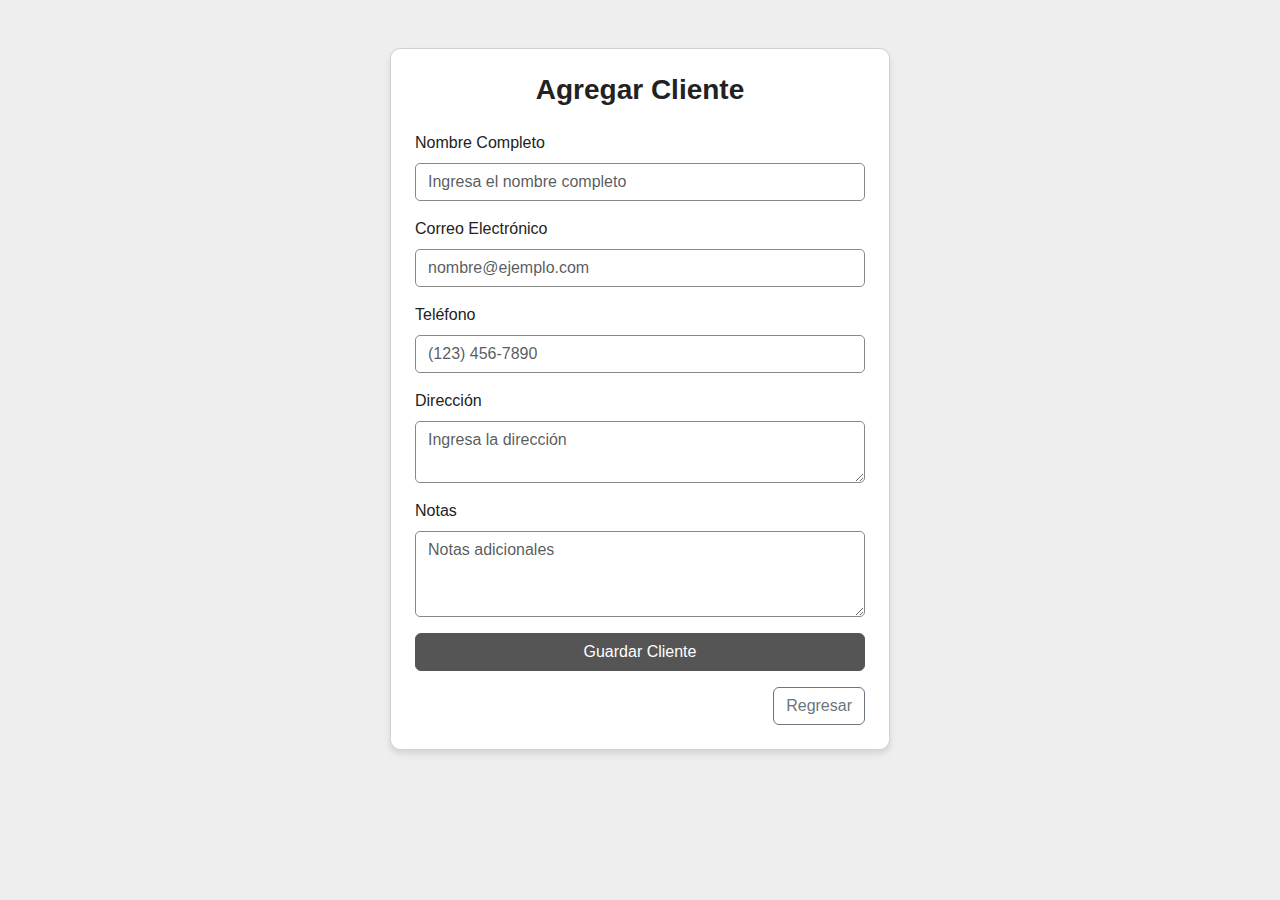
<file: sitio/AgregarCliente.html>
<!DOCTYPE html>
<html lang="es">
<head>
  <meta charset="UTF-8">
  <meta name="viewport" content="width=device-width, initial-scale=1.0">
  <title>Agregar Cliente - Salon Clipper</title>
  <!-- Bootstrap 5 CSS -->
  <link href="https://cdn.jsdelivr.net/npm/bootstrap@5.3.0-alpha1/dist/css/bootstrap.min.css" rel="stylesheet">
  <!-- Bootstrap Icons -->
  <link rel="stylesheet" href="https://cdn.jsdelivr.net/npm/bootstrap-icons@1.10.0/font/bootstrap-icons.css">
  <!-- Custom CSS for Agregar Cliente -->
  <link href="styleAddClient.css" rel="stylesheet">
</head>
<body>
  <div class="container mt-5">
    <div class="card add-client-card mx-auto p-4">
      <h3 class="text-center mb-4">Agregar Cliente</h3>
      <form action="#" method="post">
        <div class="mb-3">
          <label for="fullName" class="form-label">Nombre Completo</label>
          <input type="text" class="form-control" id="fullName" placeholder="Ingresa el nombre completo" required>
        </div>
        <div class="mb-3">
          <label for="email" class="form-label">Correo Electrónico</label>
          <input type="email" class="form-control" id="email" placeholder="nombre@ejemplo.com" required>
        </div>
        <div class="mb-3">
          <label for="phone" class="form-label">Teléfono</label>
          <input type="tel" class="form-control" id="phone" placeholder="(123) 456-7890">
        </div>
        <div class="mb-3">
          <label for="address" class="form-label">Dirección</label>
          <textarea class="form-control" id="address" rows="2" placeholder="Ingresa la dirección"></textarea>
        </div>
        <div class="mb-3">
          <label for="notes" class="form-label">Notas</label>
          <textarea class="form-control" id="notes" rows="3" placeholder="Notas adicionales"></textarea>
        </div>
        <button type="submit" class="btn btn-primary w-100">Guardar Cliente</button>
      </form>
      <!-- Botón Regresar en la parte inferior derecha -->
      <div class="d-flex justify-content-end mt-3">
        <a href="clientes.html" class="btn btn-outline-secondary">
          Regresar
        </a>
      </div>
    </div>
  </div>
  
  <!-- Bootstrap Bundle JS con Popper -->
  <script src="https://cdn.jsdelivr.net/npm/bootstrap@5.3.0-alpha1/dist/js/bootstrap.bundle.min.js"></script>
</body>
</html>
</file>
<file: sitio/styleAddClient.css>
/* Paleta de colores en escala de grises */
:root {
  --primary-color: #222222;   /* Gris muy oscuro */
  --secondary-color: #555555; /* Gris oscuro medio */
  --accent-color: #888888;    /* Gris medio */
  --light-color: #eeeeee;     /* Gris muy claro */
  --dark-color: #000000;      /* Negro puro */
}

body {
  background-color: var(--light-color);
  font-family: 'Segoe UI', Tahoma, Geneva, Verdana, sans-serif;
  margin: 0;
  padding: 0;
}

/* Tarjeta de formulario para agregar cliente */
.add-client-card {
  background-color: #fff;
  border-radius: 10px;
  box-shadow: 0 4px 6px rgba(0,0,0,0.1);
  max-width: 500px;
}

/* Encabezado */
h3 {
  color: var(--primary-color);
  font-weight: 600;
}

/* Etiquetas de formulario */
.form-label {
  color: var(--primary-color);
  font-weight: 500;
}

/* Estilos para los inputs y textareas */
.form-control {
  border: 1px solid var(--accent-color);
  border-radius: 5px;
}

.form-control:focus {
  outline: none;
  border-color: var(--secondary-color);
  box-shadow: 0 0 5px var(--accent-color);
}

/* Botón primario */
.btn-primary {
  background-color: var(--secondary-color);
  border-color: var(--secondary-color);
}

.btn-primary:hover {
  background-color: #666666;
  border-color: #666666;
}
</file>
